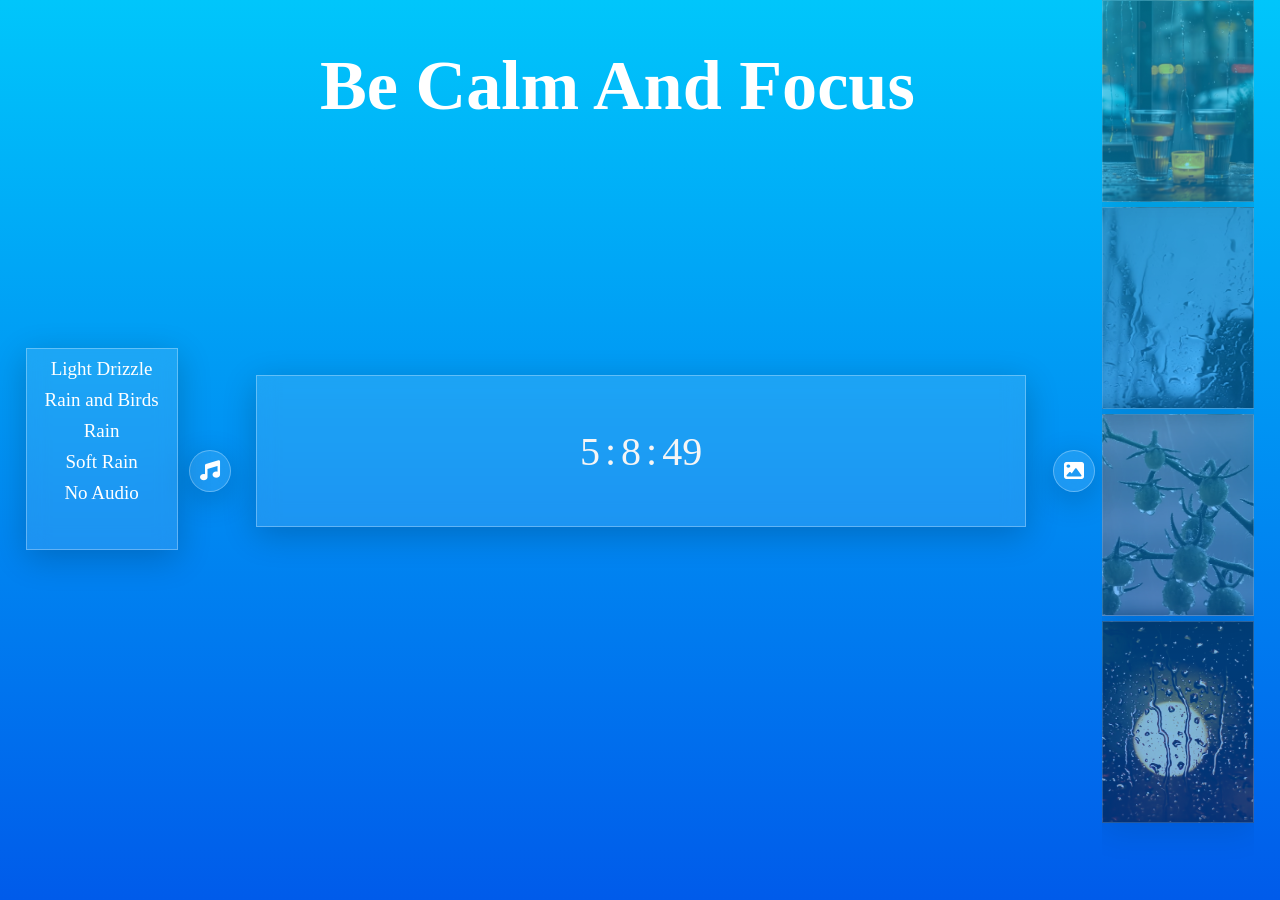
<file: index.html>
<!DOCTYPE html>
<html lang="en">
<head>
    <meta charset="UTF-8">
    <meta name="viewport" content="width=device-width, initial-scale=1.0">
    <title>Serenity-Time</title>
     <link rel="preconnect" href="https://fonts.googleapis.com">
     <link rel="preconnect" href="https://fonts.gstatic.com" crossorigin>
     <link href="https://fonts.googleapis.com/css2?family=Permanent+Marker&family=Pixelify+Sans:wght@400..700&display=swap" rel="stylesheet">
    <link rel="stylesheet" href="./clock.css">
    <link rel="stylesheet" href="https://cdnjs.cloudflare.com/ajax/libs/font-awesome/6.5.1/css/all.min.css">
</head>
<body>
        

    <div class="hero">
        <div class="words">
          <h3>Be Calm And Focus</h3> 
        </div>

       
        <video autoplay loop muted class="previd vid1" >
           <source src="./tea-window.mp4" type="video/mp4">
        </video>
        <video autoplay loop muted class="previd vid2" >
           <source src="./window.mp4" type="video/mp4">
        </video>
        <video autoplay loop muted class="previd vid3" >
           <source src="./tomato.mp4" type="video/mp4">
        </video>
        <video autoplay loop muted class="previd vid4" >
           <source src="./light-window.mp4" type="video/mp4">
        </video>


         <video autoplay loop muted class="audio">
           <source src="" type="audio/mpeg">
        </video>



        <div class="container">
            <div class="clock">
                <span id="hrs">00</span>
                <span >:</span>
                <span id="mins">00</span>
                <span >:</span>
                <span id="secs">00</span>
            </div>
        </div>

        <div class="thumbnail">
            
            <div class="log1 log" ></div>
            <div class="log2 log" ></div>
            <div class="log3 log" ></div>
            <div class="log4 log" ></div>
        </div>

        <!-- <div class="photos">
            <div class="pic1 pics" ></div>
            <div class="pic2 pics" ></div>
            <div class="pic3 pics" ></div>
            <div class="pic4 pics" ></div>
        </div> -->

        <div class="log0"><i class="fa-solid fa-image"></i></div>

        
            
         
        <div class="audio-icon" ><i class="fa-solid fa-music"></i> </div>

        <div class="audio-select">
            <div class="audio1 audi">Light Drizzle</div>
            <div class="audio2 audi">Rain and Birds</div>
            <div class="audio3 audi">Rain</div>
            <div class="audio4 audi">Soft Rain</div>
            <div class="audio5 audi">No Audio</div>
        </div>
        


    </div> 
    



    <script src="https://cdnjs.cloudflare.com/ajax/libs/gsap/3.13.0/gsap.min.js" integrity="sha512-NcZdtrT77bJr4STcmsGAESr06BYGE8woZdSdEgqnpyqac7sugNO+Tr4bGwGF3MsnEkGKhU2KL2xh6Ec+BqsaHA==" crossorigin="anonymous" referrerpolicy="no-referrer"></script>
    <script src="./clock.js"></script>
</body>

</html>
</file>
<file: clock.css>
*{
    margin: 0;
    padding: 0;
    font-family: "Permanent Marker", cursive;
}

body{
    font-size: 20px;
}






.hero{
    position: relative;
    height: 100vh;
    width: 100vw;
    background: linear-gradient(180deg, #00c6fb, #005bea);
    

}

.words{
    position: absolute;
    z-index: 2;
    color: white;
    top: 5%;
    left: 25%;
    /* font-size: 70px; */
    font-size: 3em;


}

video{
    position: absolute;
    height: 100vh;
    width: 100vw;
    object-fit: cover;
    /* opacity: 0; */
    z-index: -1;

}

.vid1{
    z-index: 1;
}


.container{
    z-index: 2;
    width: 60%;
    max-width: 800px;
    height: 20%;
    max-height: 150px;
    position: absolute;
    top: 50%;
    left: 50%;
    transform: translate(-50%, -50%);
    
    
    
}
.clock{
    z-index: 2;
    height: 100%;
    width: 100%; 
    text-align: center;
    font-size: 40px;
    color: whitesmoke;
    display: flex;
    justify-content: center;
    align-items: center;
    gap: 5px;
    border: solid 1px rgba(255, 255, 255, 0.3);
    box-shadow: 0 8px 32px rgba(0, 0, 0, 0.2);
    background-color: rgba(255, 255, 255, 0.11) ;
    backdrop-filter: blur(10px);


}

.thumbnail{
    z-index: 2;
    position: absolute;
    display: flex;
    flex-direction: column;
    top: 0;
    right: 2%;
    gap: 5px; 
    overflow-y: scroll;
    overflow-x: hidden ;
    height: 100vh;
    /* display: none; */
}

.thumbnail::-webkit-scrollbar{
    display: none;
 }

 .log0{
    z-index: 2;
    height:40px;
    width: 40px;
    border-radius: 50%;
    border: solid 1px rgba(255, 255, 255, 0.3);
    box-shadow: 0 8px 32px rgba(0, 0, 0, 0.2);
    background-color: rgba(255, 255, 255, 0.11) ;
    backdrop-filter: blur(10px);
    position: absolute;
    right:185px;
    
    top: 50%;
 }

/* .audio{
    position: absolute;
    width: 200px;
    height: 150px;
    display: flex;
    flex-direction: row;
    gap: 10px;
    top: 40%;
    left: 1%;
    z-index: 2;
    justify-content: center;
    align-items: center;
} */

.audio-icon{
    z-index: 2;
    height:40px;
    width: 40px;
    border-radius: 50%;
    border: solid 1px rgba(255, 255, 255, 0.3);
    box-shadow: 0 8px 32px rgba(0, 0, 0, 0.2);
    background-color: rgba(255, 255, 255, 0.11) ;
    backdrop-filter: blur(10px);
    position: relative;
    top: 50%;
    left: 189px;
    display: flex;
    justify-content: center;
    align-items: center;
    transition: transform 0.8 ease;


}

.audio-icon i{
    position: absolute;
    color: white;

}

.audio-icon i:hover{
    cursor: pointer;
    transform: scale(1.5);
}

.audi{
    display: flex;
    justify-content: center;
    align-items: center;
    margin: 9px 0;
    color: white;
    font-size: 19px;;
}

.audi:hover{
    border: solid 1px rgba(255, 255, 255, 0.3);
    box-shadow: 0 8px 32px rgba(0, 0, 0, 0.2);
    background-color: rgba(255, 255, 255, 0.11) ;
    backdrop-filter: blur(10px);
    cursor: pointer;

}

.audio-select{
    height:200px;
    width: 150px;
    border: solid 1px rgba(255, 255, 255, 0.3);
    box-shadow: 0 8px 32px rgba(0, 0, 0, 0.2);
    background-color: rgba(255, 255, 255, 0.11) ;
    backdrop-filter: blur(10px);
    /* display: none; */
    position: relative;
    top: 34%;
    left: 2%;
    z-index: 2;
}

.log{
    
    z-index: 2;
    height: 200px;
    width: 150px;
    border: solid 1px rgba(255, 255, 255, 0.3);
    box-shadow: 0 8px 32px rgba(0, 0, 0, 0.2);
    background-color: rgba(255, 255, 255, 0.15) ;
    backdrop-filter: blur(5px);
    transition: transform 0.8 ease;

}

.log:hover{
    transform: scale(1.02);
    opacity: 1;
    cursor: pointer;
   
}

.log0{

    display: flex;
    justify-content: center;
    align-items: center;
    z-index: 2;
}

.log0:hover{
    cursor: pointer;
}

.log0 i{
    color: white;
}

.log0 i:hover{
     cursor: pointer;
     transform: scale(1.5);
}




.log1{

    background-image: url(./images/tea-window.png);
    background-position: center;
    background-size: cover;
    opacity: 0.5;
}

.log2{

    background-image: url(./images/window.png);
    background-position: center;
    background-size: cover;
    opacity: 0.5;
    
}

.log3{

    background-image: url(./images/tomato.png);
    background-position: center;
    background-size: cover;
    opacity: 0.5;
    
}

.log4{

    background-image: url(./images/light-window.png);
    background-position: center;
    background-size: cover;
    opacity: 0.5;
    
}


@media (max-width: 870px){

    body{
    font-size: 20px;
}
  .words{
    font-size: 2em;
  }

  .log0{
    top:0.5%;
    position: fixed;
    right: 58px;
  }
  .audio-icon{ 
    top:0.5%;
    left: 50px;
  }
  .audio-select{
    top: 2%;
  }
  .thumbnail{
    top: 0;
  }
}
</file>
